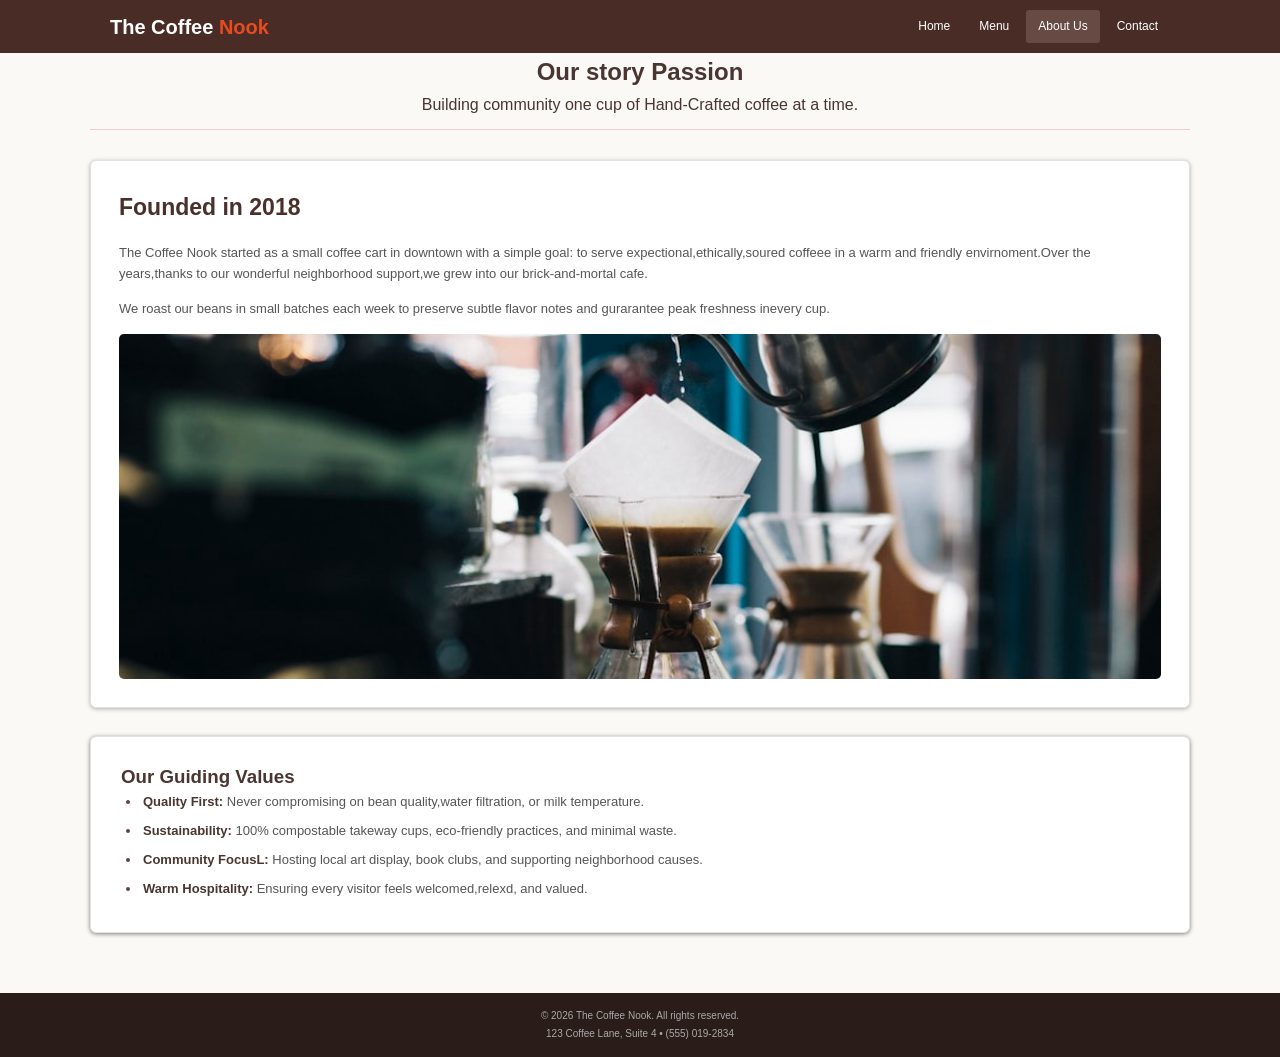
<file: about.html>
<!doctype html>
<html lang="en">
  <head>
    <meta charset="UTF-8" />
    <meta name="viewport" content="width=device-width, initial-scale=1.0" />
    <title>About Us - The Coffee Nook</title>
    <link rel="stylesheet" href="about.css" />
  </head>
  <body>
    <!-- HEADER -->
    <header class="navbar">
      <div class="nav-container">
        <!-- Logo -->
        <div class="logo"><span>The Coffee</span> Nook</div>

        <!-- Navigation -->
        <nav class="nav-menu">
          <a href="index.html">Home</a>

          <a href="menu.html"> Menu </a>

          <a href="about.html" class="active"> About Us </a>

          <a href="contact.html"> Contact </a>
        </nav>
      </div>
    </header>
    <!--main-->
    <main class="about-page">
      <!--header page-->
      <section class="about-header">
        <h1>Our story Passion</h1>
        <p>Building community one cup of Hand-Crafted coffee at a time.</p>
      </section>
      <!--Our story -->
      <section class="story-card">
        <h2>Founded in 2018</h2>
        <p>
          The Coffee Nook started as a small coffee cart in downtown with a
          simple goal: to serve expectional,ethically,soured coffeee in a warm
          and friendly envirnoment.Over the years,thanks to our wonderful
          neighborhood support,we grew into our brick-and-mortal cafe.
        </p>
        <p>
          We roast our beans in small batches each week to preserve subtle
          flavor notes and gurarantee peak freshness inevery cup.
        </p>
        <!--coffee image-->
        <div class="story-image">
          <img src="Coffeemug.jpeg" alt="Coffee-Mug" />
        </div>
      </section>
      <!--guiding value-->
      <section class="values-card">
        <h3>Our Guiding Values</h3>
        <ul>
          <li>
            <strong>Quality First:</strong>
            Never compromising on bean quality,water filtration, or milk
            temperature.
          </li>
          <li>
            <strong>Sustainability:</strong>
            100% compostable takeway cups, eco-friendly practices, and minimal
            waste.
          </li>
          <li>
            <strong>Community FocusL:</strong>
            Hosting local art display, book clubs, and supporting neighborhood
            causes.
          </li>
          <li>
            <strong>Warm Hospitality:</strong>
            Ensuring every visitor feels welcomed,relexd, and valued.
          </li>
        </ul>
      </section>
    </main>
    <!--Footer-->
    <footer class="footer">
      <p>© 2026 The Coffee Nook. All rights reserved.</p>

      <p>123 Coffee Lane, Suite 4 • (555) 019-2834</p>
    </footer>
  </body>
</html>
</file>
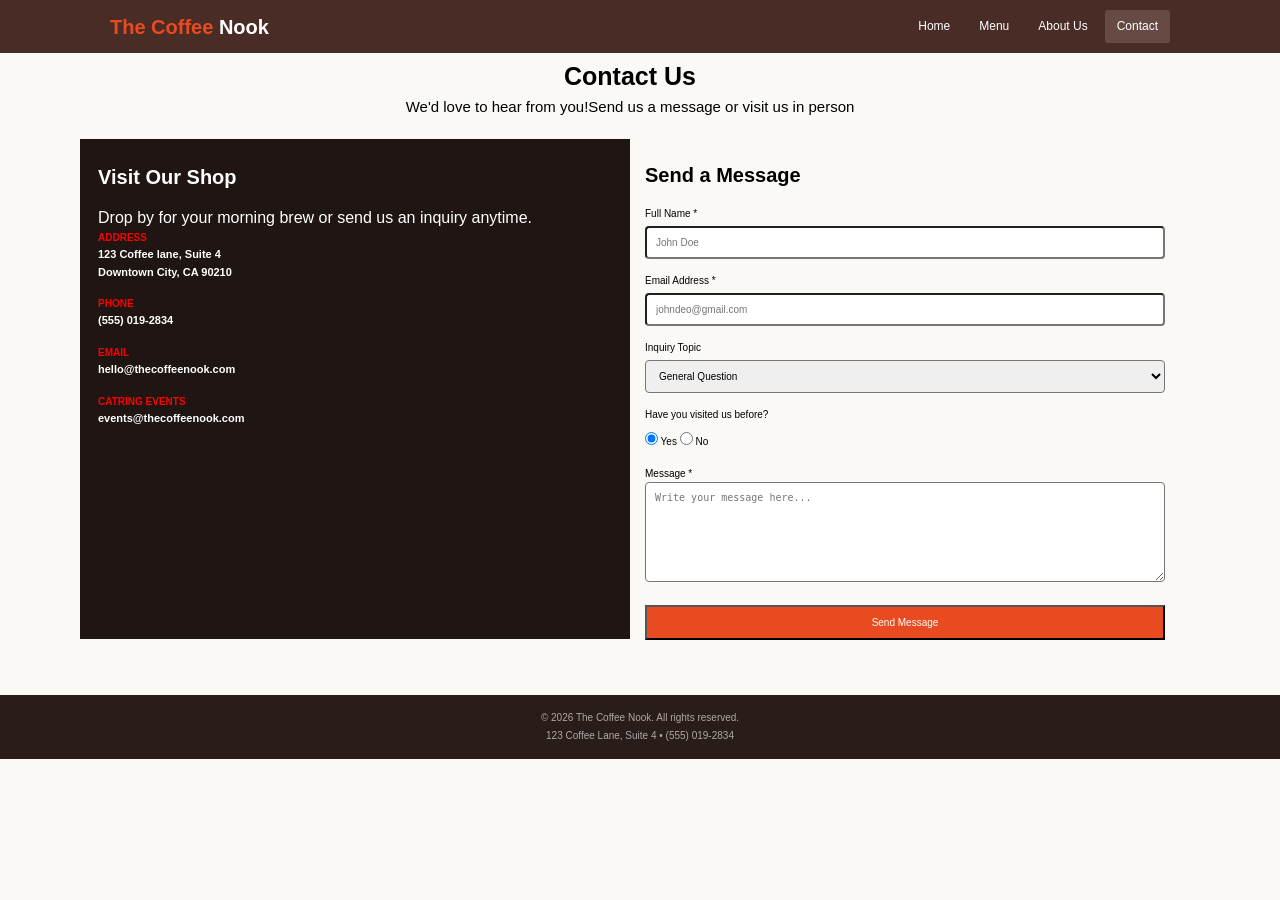
<file: contact.html>
<!doctype html>
<html lang="en">
  <head>
    <meta charset="UTF-8" />
    <meta name="viewport" content="width=device-width, initial-scale=1.0" />
    <title>Contact Us</title>
    <link rel="stylesheet" href="contact.css" />
  </head>
  <body>
    <!-- Navbar -->
    <header class="navbar">
      <div class="nav-container">
        <!--logo-->
        <div class="logo">The Coffee <span>Nook</span></div>
        <!--nagivation menu-->
        <nav class="nav-menu">
          <a href="index.html">Home</a>
          <a href="menu.html">Menu</a>
          <a href="about.html">About Us</a>
          <a href="contact.html" class="active">Contact</a>
        </nav>
      </div>
    </header>
    <!--Main-->
    <main class="contact-page">
      <!--Page header-->
      <section class="contact-header">
        <h1>Contact Us</h1>
        <p>
          We'd love to hear from you!Send us a message or visit us in person
        </p>
      </section>
      <!--contact- cantent-->
      <section class="contact-container">
        <div class="contact-form-container">
          <!--shop information-->
          <div class="shop-info">
            <h2>Visit Our Shop</h2>
            <p class="shop-intro">
              Drop by for your morning brew or send us an inquiry anytime.
            </p>
            <!--Address-->
            <div class="info-block">
              <h3>ADDRESS</h3>
              <p>
                123 Coffee lane, Suite 4<br />
                Downtown City, CA 90210
              </p>
            </div>
            <!--Phone-->
            <div class="info-block">
              <h3>PHONE</h3>
              <p>(555) 019-2834</p>
            </div>
            <!--Email-->
            <div class="info-block">
              <h3>EMAIL</h3>
              <p>hello@thecoffeenook.com</p>
            </div>
            <!--Catering-->
            <div class="info-block">
              <h3>CATRING EVENTS</h3>
              <p>events@thecoffeenook.com</p>
            </div>
          </div>
          <!--contact from-->
          <div class="contact-form-box">
            <h2>Send a Message</h2>
            <form action="#" method="post">
              <!--Full name-->
              <div class="form-group">
                <label for="name"> Full Name * </label>
                <input
                  type="text"
                  id="name"
                  name="name"
                  placeholder="John Doe"
                  required
                />
              </div>
              <!--Email-->
              <div class="form-group">
                <label for="email"> Email Address * </label>
                <input
                  type="email"
                  id="email"
                  name="email"
                  placeholder="johndeo@gmail.com"
                  required
                />
              </div>
              <!--Topic-->
              <div class="form-group">
                <label for="topic"> Inquiry Topic </label>
                <select id="topic" name="topic">
                  <option value="general">General Question</option>
                  <option value="order">Coffee order</option>
                  <option value="catering">Catering Event</option>
                  <option value="feedbacak">Feedback</option>
                </select>
              </div>
              <!--Visiting Before-->
              <div class="form-group">
                <label> Have you visited us before? </label>
                <div class="radio-group">
                  <label class="radio-label">
                    <input type="radio" name="visited" value="yes" checked />
                    Yes
                  </label>
                  <label class="radio-label">
                    <input type="radio" name="visited" value="no" />
                    No
                  </label>
                </div>
              </div>
              <!--Message-->
              <div class="form-group">
                <label for="message"> Message * </lavel>
                <textarea
                  id="message"
                  name="message"
                  rows="5"
                  placeholder="Write your message here..."
                  required
                ></textarea>
              </div>
              <!--Submit-->
              <button type="submit" class="submit-btn">Send Message</button>
            </form>
          </div>
        </div>
      </section>
    </main>
    <!--Footer-->
    <footer class="footer">
      <p>© 2026 The Coffee Nook. All rights reserved.</p>

      <p>123 Coffee Lane, Suite 4 • (555) 019-2834</p>
    </footer>
  </body>
</html>
</file>
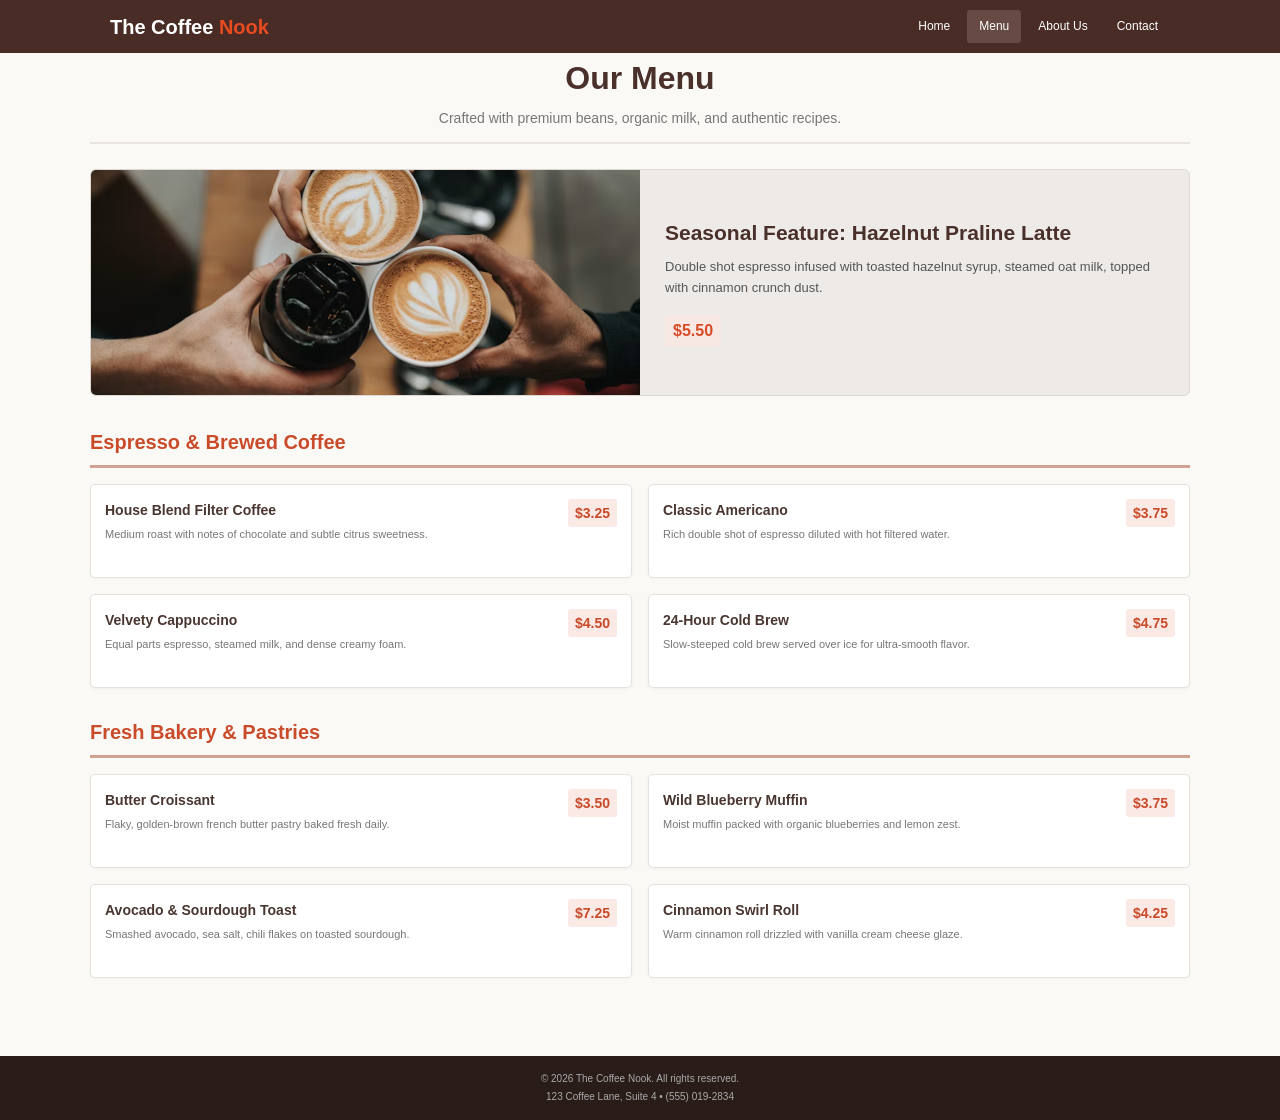
<file: menu.html>
<!doctype html>
<html lang="en">
  <head>
    <meta charset="UTF-8" />
    <meta name="viewport" content="width=device-width, initial-scale=1.0" />
    <title>Our Menu - The Coffee Nook</title>
    <link rel="stylesheet" href="menu.css" />
  </head>
  <body>
    <!-- HEADER -->
    <header class="navbar">
      <div class="nav-container">
        <!-- Logo -->
        <div class="logo"><span>The Coffee</span> Nook</div>

        <!-- Navigation -->
        <nav class="nav-menu">
          <a href="index.html">Home</a>

          <a href="menu.html" class="active"> Menu </a>

          <a href="about.html"> About Us </a>

          <a href="contact.html"> Contact </a>
        </nav>
      </div>
    </header>

    <!-- MAIN= -->

    <main class="menu-page">
      <!--  MENU HEADER -->

      <section class="menu-header">
        <h1>Our Menu</h1>

        <p>Crafted with premium beans, organic milk, and authentic recipes.</p>
      </section>

      <!-- SEASONAL FEATURE -->

      <section class="seasonal-feature">
        <!-- Image -->

        <div class="seasonal-image">
          <img src="chai3.jpg" alt="Hazelnut Praline Latte" />
        </div>

        <!-- Content -->

        <div class="seasonal-content">
          <h2>Seasonal Feature: Hazelnut Praline Latte</h2>

          <p>
            Double shot espresso infused with toasted hazelnut syrup, steamed
            oat milk, topped with cinnamon crunch dust.
          </p>

          <div class="price">$5.50</div>
        </div>
      </section>

      <!-- ESPRESSO & BREWED COFFEE-->

      <section class="menu-section">
        <h2 class="section-title">Espresso &amp; Brewed Coffee</h2>

        <div class="menu-grid">
          <!-- Item 1 -->

          <div class="menu-item">
            <div>
              <h3>House Blend Filter Coffee</h3>

              <p>
                Medium roast with notes of chocolate and subtle citrus
                sweetness.
              </p>
            </div>

            <span class="item-price"> $3.25 </span>
          </div>

          <!-- Item 2 -->

          <div class="menu-item">
            <div>
              <h3>Classic Americano</h3>

              <p>
                Rich double shot of espresso diluted with hot filtered water.
              </p>
            </div>

            <span class="item-price"> $3.75 </span>
          </div>

          <!-- Item 3 -->

          <div class="menu-item">
            <div>
              <h3>Velvety Cappuccino</h3>

              <p>Equal parts espresso, steamed milk, and dense creamy foam.</p>
            </div>

            <span class="item-price"> $4.50 </span>
          </div>

          <!-- Item 4 -->

          <div class="menu-item">
            <div>
              <h3>24-Hour Cold Brew</h3>

              <p>
                Slow-steeped cold brew served over ice for ultra-smooth flavor.
              </p>
            </div>

            <span class="item-price"> $4.75 </span>
          </div>
        </div>
      </section>

      <!-- BAKERY -->

      <section class="menu-section">
        <h2 class="section-title">Fresh Bakery &amp; Pastries</h2>

        <div class="menu-grid">
          <!-- Item 1 -->

          <div class="menu-item">
            <div>
              <h3>Butter Croissant</h3>

              <p>Flaky, golden-brown french butter pastry baked fresh daily.</p>
            </div>

            <span class="item-price"> $3.50 </span>
          </div>

          <!-- Item 2 -->

          <div class="menu-item">
            <div>
              <h3>Wild Blueberry Muffin</h3>

              <p>
                Moist muffin packed with organic blueberries and lemon zest.
              </p>
            </div>

            <span class="item-price"> $3.75 </span>
          </div>

          <!-- Item 3 -->

          <div class="menu-item">
            <div>
              <h3>Avocado &amp; Sourdough Toast</h3>

              <p>
                Smashed avocado, sea salt, chili flakes on toasted sourdough.
              </p>
            </div>

            <span class="item-price"> $7.25 </span>
          </div>

          <!-- Item 4 -->

          <div class="menu-item">
            <div>
              <h3>Cinnamon Swirl Roll</h3>

              <p>
                Warm cinnamon roll drizzled with vanilla cream cheese glaze.
              </p>
            </div>

            <span class="item-price"> $4.25 </span>
          </div>
        </div>
      </section>
    </main>

    <!-- FOOTER -->

    <footer class="footer">
      <p>© 2026 The Coffee Nook. All rights reserved.</p>

      <p>123 Coffee Lane, Suite 4 • (555) 019-2834</p>
    </footer>
  </body>
</html>
</file>
<file: about.css>
* {
  margin: 0;
  padding: 0;
  box-sizing: border-box;
}
html {
  scroll-behavior: smooth;
}

body {
  font-family: Arial, Helvetica, sans-serif;

  background: #faf9f6;

  color: #4a3530;

  line-height: 1.6;
}
img {
  width: 100%;
  display: block;
}

a {
  text-decoration: none;
}

/* NAVBAR */

.navbar {
  background: #492c26;

  width: 100%;

  position: sticky;

  top: 0;

  z-index: 1000;
}

.nav-container {
  max-width: 1100px;

  margin: auto;

  padding: 10px 20px;

  display: flex;

  justify-content: space-between;

  align-items: center;
}

/* LOGO */

.logo {
  color: #e84b20;

  font-size: 20px;

  font-weight: bold;
}

.logo span {
  color: white;
}

/* NAV MENU */

.nav-menu {
  display: flex;

  align-items: center;

  gap: 5px;
}

.nav-menu a {
  color: white;

  font-size: 12px;

  padding: 7px 12px;

  border-radius: 3px;

  transition: 0.3s;
}

.nav-menu a:hover,
.nav-menu a.active {
  background: #674a43;
}
/* main page */
.about-page {
  max-width: 1100px;
  margin: auto;
  padding-bottom: 60px;
}
.about-header {
  text-align: center;
  padding: 0 10px 12px;
  border-bottom: 1px solid rgb(241, 205, 205);
  margin-bottom: 30px;
}
.about.header h1 {
  color: #49302b;
  font-size: 32px;
  line-height: 1.3;
  margin-bottom: 5px;
}
.about.header p {
  color: #777;
  font-size: 14px;
}
/* story card */
.story-card {
  background: white;
  border: 1px solid #e5e0da;
  border-radius: 6px;
  padding: 28px;
  margin-bottom: 28px;
  box-shadow: 0 1px 4px rgba(0, 0, 0, 0.3);
}
.story-card h2 {
  color: #49302b;
  font-size: 23px;
  margin-bottom: 17px;
}
.story-card p {
  color: #555;
  font-size: 13px;
  margin-bottom: 14px;
}
.story-image {
  width: 100%;
  height: 345px;
  margin-top: 15px;
  overflow: hidden;
  border-radius: 5px;
}
.story-image img {
  width: 100%;
  height: 100%;
  object-fit: cover;
}
/* value-card */
.values-card {
  background: white;
  border: 1px solid #e5e0da;
  border-radius: 6px;
  padding: 25px 30px;
  box-shadow: 0 1px 4px rgba(0, 0, 0, 0.5);
}
.values-card h2 {
  text-align: center;
  color: #49302b;
  font-size: 24px;
  margin-bottom: 25px;
}
.values-card ul {
  padding-left: 20px;
}
.values-card li {
  color: #555;
  font-size: 13px;
  margin-bottom: 8px;
  padding-left: 2px;
}
.values-card li::marker {
  color: #60433b;
}
.values-card strong {
  color: #493630;
}

.footer {
  background: #291c19;

  color: #aaa;

  text-align: center;

  padding: 13px;

  font-size: 10px;
}

.footer p {
  margin: 2px 0;
}
</file>
<file: contact.css>
* {
  margin: 0;
  padding: 0;
  box-sizing: border-box;
}
html {
  scroll-behavior: smooth;
}

body {
  font-family: Arial, Helvetica, sans-serif;

  background: #faf9f6;

  color: #4a3530;

  line-height: 1.6;
}
img {
  width: 100%;
  display: block;
}

a {
  text-decoration: none;
}

/* NAVBAR */

.navbar {
  background: #492c26;

  width: 100%;

  position: sticky;

  top: 0;

  z-index: 1000;
}

.nav-container {
  max-width: 1100px;

  margin: auto;

  padding: 10px 20px;

  display: flex;

  justify-content: space-between;

  align-items: center;
}

/* LOGO */

.logo {
  color: #e84b20;

  font-size: 20px;

  font-weight: bold;
}

.logo span {
  color: white;
}

/* NAV MENU */

.nav-menu {
  display: flex;

  align-items: center;

  gap: 5px;
}

.nav-menu a {
  color: white;
  font-size: 12px;
  padding: 7px 12px;
  border-radius: 3px;
  transition: 0.3s;
}

.nav-menu a:hover,
.nav-menu a.active {
  background: #674a43;
}
.contact-page {
  width: calc(100% - 20px);
  padding-bottom: 35px;
  /* text-align: center; */
}
/* header */
.contact-header {
  padding-top: 3px;
  margin-bottom: 20px;
}
.contact-header h1 {
  font-size: 25px;
  text-align: center;
  color: black;
}
.contact-header p {
  font-size: 15px;
  line-height: 1.5;
  text-align: center;
  color: black;
}
/* contact container */
.contact-container {
  /* grid-template-columns: 1fr; */
  /* gap: 15px; */
  /* display: flex; */
  /* align-items: center; */
  max-width: 1100px;
  margin: auto;
}

.contact-form-container {
  display: grid;
  grid-template-columns: repeat(2, 1fr);
}

.contact-form-container form {
  display: flex;
  flex-direction: column;
  align-items: stretch;
}

/* shop info */
.shop-info {
  height: 500px;

  padding: 22px 18px;
  background: #1f1512;
  color: white;
}
.shop-info h2 {
  font-size: 20px;
  margin-bottom: 12px;
  color: white;
}
.shop-intro p {
  font-size: 10px;
  margin-bottom: 15px;
}
.info-block {
  margin-bottom: 15px;
}
.info-block h3 {
  font-size: 10px;
  color: red;
  font-weight: 800;
}
.info-block p {
  font-size: 11px;
  font-weight: 700;
}
/* form */
.contact-form-box {
  padding: 20px 15px;
  color: black;
}
.contact-form-box h2 {
  font-size: 20px;
  margin-bottom: 15px;
}
.form-group {
  margin-bottom: 14px;
}
.form-group > label {
  display: block;
  font-size: 10px;
  margin-bottom: 4px;
}
.form-group input[type="text"],
.form-group input[type="email"],
.form-group select,
.form-group textarea {
  padding: 9px;
  font-size: 10px;
  border-radius: 4px;
  width: 100%;
}
.form-group textarea {
  min-height: 100px;
}
.radio-group {
  gap: 15px;
}
.radio-label {
  font-size: 10px !important;
}
.submit-btn {
  font-size: 10px;
  padding: 10px 15px;
  color: white;
  background: #e84b20;
}

.footer {
  background: #291c19;

  color: #aaa;

  text-align: center;

  padding: 13px;

  font-size: 10px;
}

.footer p {
  margin: 2px 0;
}
</file>
<file: menu.css>
* {
  margin: 0;
  padding: 0;
  box-sizing: border-box;
}
html {
  scroll-behavior: smooth;
}

body {
  font-family: Arial, Helvetica, sans-serif;

  background: #faf9f6;

  color: #4a3530;

  line-height: 1.6;
}
img {
  width: 100%;
  display: block;
}

a {
  text-decoration: none;
}

/* NAVBAR */

.navbar {
  background: #492c26;

  width: 100%;

  position: sticky;

  top: 0;

  z-index: 1000;
}

.nav-container {
  max-width: 1100px;

  margin: auto;

  padding: 10px 20px;

  display: flex;

  justify-content: space-between;

  align-items: center;
}

/* LOGO */

.logo {
  color: #e84b20;

  font-size: 20px;

  font-weight: bold;
}

.logo span {
  color: white;
}

/* NAV MENU */

.nav-menu {
  display: flex;

  align-items: center;

  gap: 5px;
}

.nav-menu a {
  color: white;

  font-size: 12px;

  padding: 7px 12px;

  border-radius: 3px;

  transition: 0.3s;
}

.nav-menu a:hover,
.nav-menu a.active {
  background: #674a43;
}

/* MAIN PAGE */

.menu-page {
  max-width: 1100px;

  margin: auto;

  padding: 0 0 50px;
}

/* MENU HEADER */

.menu-header {
  text-align: center;

  padding: 0 0 12px;

  border-bottom: 2px solid #e9e4df;

  margin-bottom: 25px;
}

.menu-header h1 {
  font-size: 32px;

  color: #4a302b;

  margin-bottom: 3px;
}

.menu-header p {
  color: #777;

  font-size: 14px;
}

/* SEASONAL FEATURE */

.seasonal-feature {
  display: grid;

  grid-template-columns: 1fr 1fr;

  background: #eeeae7;

  border: 1px solid #ddd7d2;

  border-radius: 6px;

  overflow: hidden;

  margin-bottom: 30px;
}

/* IMAGE */

.seasonal-image {
  height: 225px;
}

.seasonal-image img {
  width: 100%;

  height: 100%;

  object-fit: cover;
}

/* CONTENT */

.seasonal-content {
  padding: 25px;

  display: flex;

  flex-direction: column;

  justify-content: center;
}

.seasonal-content h2 {
  font-size: 21px;

  line-height: 1.4;

  margin-bottom: 10px;

  color: #4a302b;
}

.seasonal-content p {
  color: #555;

  font-size: 13px;

  margin-bottom: 16px;
}

.price {
  color: #d84b26;

  font-size: 16px;

  font-weight: bold;

  background: #f8e8e3;

  width: fit-content;

  padding: 3px 8px;

  border-radius: 3px;
}

/* MENU SECTION */

.menu-section {
  margin-bottom: 28px;
}

/* SECTION TITLE */

.section-title {
  color: #c94b29;

  font-size: 20px;

  padding-bottom: 7px;

  margin-bottom: 16px;

  border-bottom: 3px solid #cfa291;
}

/* MENU GRID */

.menu-grid {
  display: grid;

  grid-template-columns: repeat(2, 1fr);

  gap: 16px;
}

/* MENU ITEM */

.menu-item {
  background: white;

  border: 1px solid #e6e1dc;

  border-radius: 5px;

  padding: 14px;

  min-height: 94px;

  display: flex;

  justify-content: space-between;

  align-items: flex-start;

  gap: 10px;

  box-shadow: 0 1px 3px rgba(0, 0, 0, 0.04);

  transition: 0.3s;
}

.menu-item:hover {
  transform: translateY(-2px);

  box-shadow: 0 3px 8px rgba(0, 0, 0, 0.08);
}

/* ITEM TITLE */

.menu-item h3 {
  color: #493630;

  font-size: 14px;

  margin-bottom: 5px;
}

/* ITEM DESCRIPTION */

.menu-item p {
  color: #777;

  font-size: 11px;

  line-height: 1.5;
}

/* PRICE */

.item-price {
  flex-shrink: 0;

  color: #c94a29;

  background: #fae9e5;

  font-size: 14px;

  font-weight: bold;

  padding: 3px 7px;

  border-radius: 3px;
}

/* FOOTER */

.footer {
  background: #291c19;

  color: #aaa;

  text-align: center;

  padding: 13px;

  font-size: 10px;
}

.footer p {
  margin: 2px 0;
}
</file>
